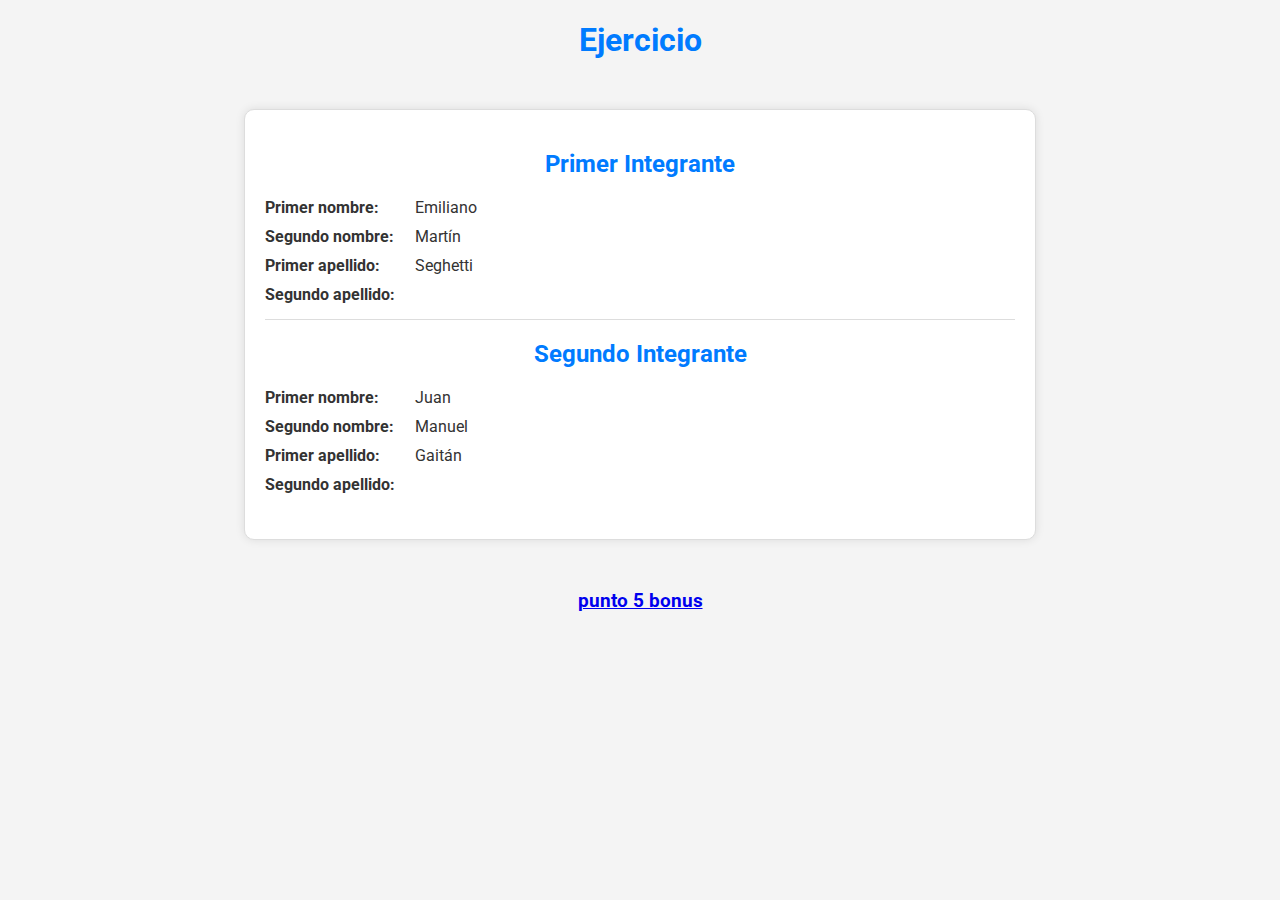
<file: index.html>
<!DOCTYPE html>
<html lang="es">
<head>
    <meta charset="UTF-8">
    <meta http-equiv="X-UA-Compatible" content="ie=edge">
    <meta name="viewport" content="width=device-width, initial-scale=1.0">
    <title>Ejercicio</title>
    <link rel="stylesheet" href="./styles/styles.css">
</head>
<body>
    <h1>Ejercicio</h1>

    <section>
            <h2>primer integrante</h2>
            <dl class="integrantes">
                <dt>primer nombre</dt>
                <dd>emiliano</dd>
                <dt>segundo nombre</dt>
                <dd>martín</dd>
                <dt>primer apellido</dt>
                <dd>seghetti</dd>
                <dt>segundo apellido</dt>
                <dd></dd>
            </dl>
            <h2>segundo integrante</h2>
            <dl class="integrantes">
                <dt>primer nombre</dt>
                <dd>juan</dd>
                <dt>segundo nombre</dt>
                <dd>manuel</dd>
                <dt>primer apellido</dt>
                <dd>gaitán</dd>
                <dt>segundo apellido</dt>
                <dd></dd>
            </dl>
    </section>
    
    <h3><a href="index-form.html">punto 5 bonus</a></h3>
    <!-- 1: Vincular un archivo "index.html" con uno de JS "js/main.js". En el title y h1 principal del archivo HTML incorporar el texto "Ejercicio". Con JS leer directamente el contenido del elemento <title> e imprimirlo en la consola. -->
    <script src="./js/main.js"></script>
</body>
</html>
</file>
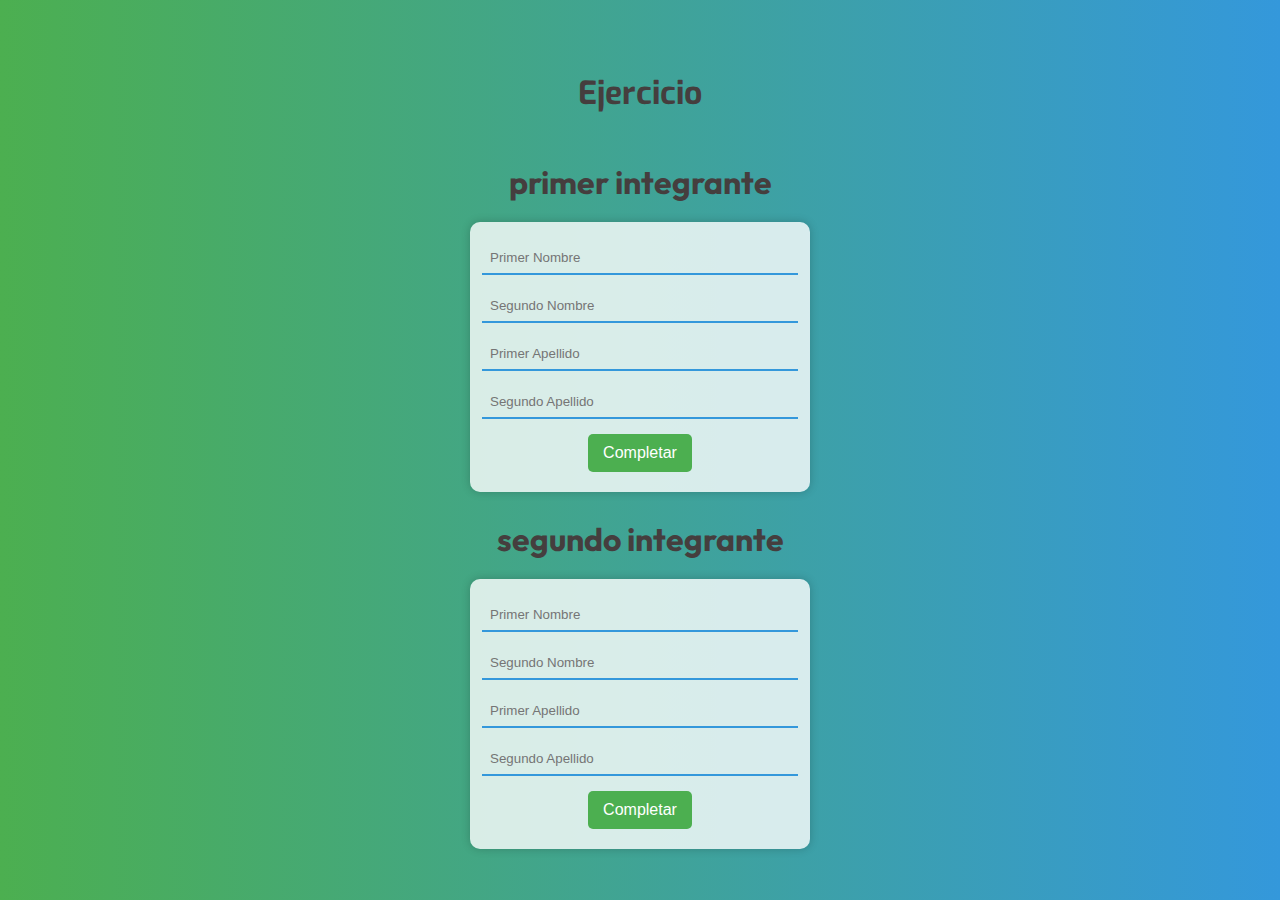
<file: index-form.html>
<!DOCTYPE html>
<html lang="es">
<head>
  <meta charset="UTF-8">
  <meta name="viewport" content="width=device-width, initial-scale=1.0">
  <title>Ejercicio</title>
  <link rel="stylesheet" href="/styles/styles-form.css">
</head>
<body>
    <h1>Ejercicio</h1>
    <section>
      <h2>primer integrante</h2>
      <form id="form1">
        <input type="text" placeholder="Primer Nombre" >
        <input type="text" placeholder="Segundo Nombre">
          <input type="text" placeholder="Primer Apellido">
          <input type="text" placeholder="Segundo Apellido">
          <button type="button" id="completar1">Completar</button>
      </form>
      
      <h2>segundo integrante</h2>
      <form id="form2">
          <input type="text" placeholder="Primer Nombre" >
          <input type="text" placeholder="Segundo Nombre">
          <input type="text" placeholder="Primer Apellido">
          <input type="text" placeholder="Segundo Apellido">
          <button type="button" id="completar2">Completar</button>
      </form>
  </section>

    <script src="/js/form.js"></script>

</body>
</html>
</file>
<file: styles/styles.css>
@import url('https://fonts.googleapis.com/css2?family=Roboto:ital,wght@0,700;1,400&display=swap');

body {
    font-family: 'Roboto', sans-serif;
    background-color: #f4f4f4;
    color: #333;
    margin: 0;
    padding: 0;
}

h1,h2,h3 {
    font-family: 'Roboto', sans-serif;
    text-align: center;
    color: #007bff;
}

section {
    max-width: 750px;
    margin: 50px auto;
    background-color: #fff;
    border: 1px solid #ddd;
    padding: 20px;
    border-radius: 10px;
    box-shadow: 0 0 10px rgba(0, 0, 0, 0.1);   
}


dl {
    margin-bottom: 20px;
    display: grid;
    grid-template-columns: 20% 20%;
    
}

h2,dl ::first-letter{ /* solo toma la primera letra de cada inicio de un elemento*/ 
    text-transform: capitalize;
}


dt {
    font-family: 'Roboto', sans-serif;
    font-weight: bold;
    margin-bottom: 5px;
    text-align: left;
}
dd {
    font-family: 'Roboto', sans-serif;
    margin-bottom: 10px;
    margin-left: 0; /* Alinear a la izquierda */
    text-align: left;
}


dt::after {
    content: ":";
}

/* Añadir un poco de espacio entre los bloques dl */
dl:not(:last-child) {
    border-bottom: 1px solid #ddd;
    padding-bottom: 10px;
}
</file>
<file: styles/styles-form.css>
@import url('https://fonts.googleapis.com/css2?family=Exo:wght@600&family=Outfit:wght@300&display=swap');

html {
    font-size: 16px;
}

body {
    align-items: center;
    background: linear-gradient(to right, #4CAF50, #3498db);
    color: #453e3e;
    display: flex;
    flex-direction: column;
    font-family: 'Exo', sans-serif;
    font-size: 1rem;
    height: 100vh;
    justify-content: center;
    margin: 0;
    padding: 0;
}

h2 {
    font-family: 'Outfit', sans-serif;
    font-size: 2rem;
    margin-bottom: 20px;
    text-align: center;
}

form {
    background-color: rgba(255, 255, 255, 0.8);
    border-radius: 10px;
    box-shadow: 0 0 10px rgba(0, 0, 0, 0.2);
    display: flex;
    flex-direction: column;
    align-items: center;
    padding: 20px;
    width: 300px;
}

label {
    display: block;
    margin-bottom: 8px;
    text-align: center;
}

input {
    background-color: transparent;
    border: none;
    border-bottom: 2px solid #3498db;
    margin-bottom: 15px;
    padding: 8px;
    transition: border-bottom-color 0.3s;
    width: 100%;
}

input:focus {
    border-bottom-color: #4CAF50;
    outline: none;
}

button {
    background-color: #4CAF50;
    border: none;
    border-radius: 5px;
    color: #fff;
    cursor: pointer;
    font-size: 16px;
    padding: 10px 15px;
    margin: auto;
    display: block;
}

button:hover {
    background-color: #154818;
}
</file>
